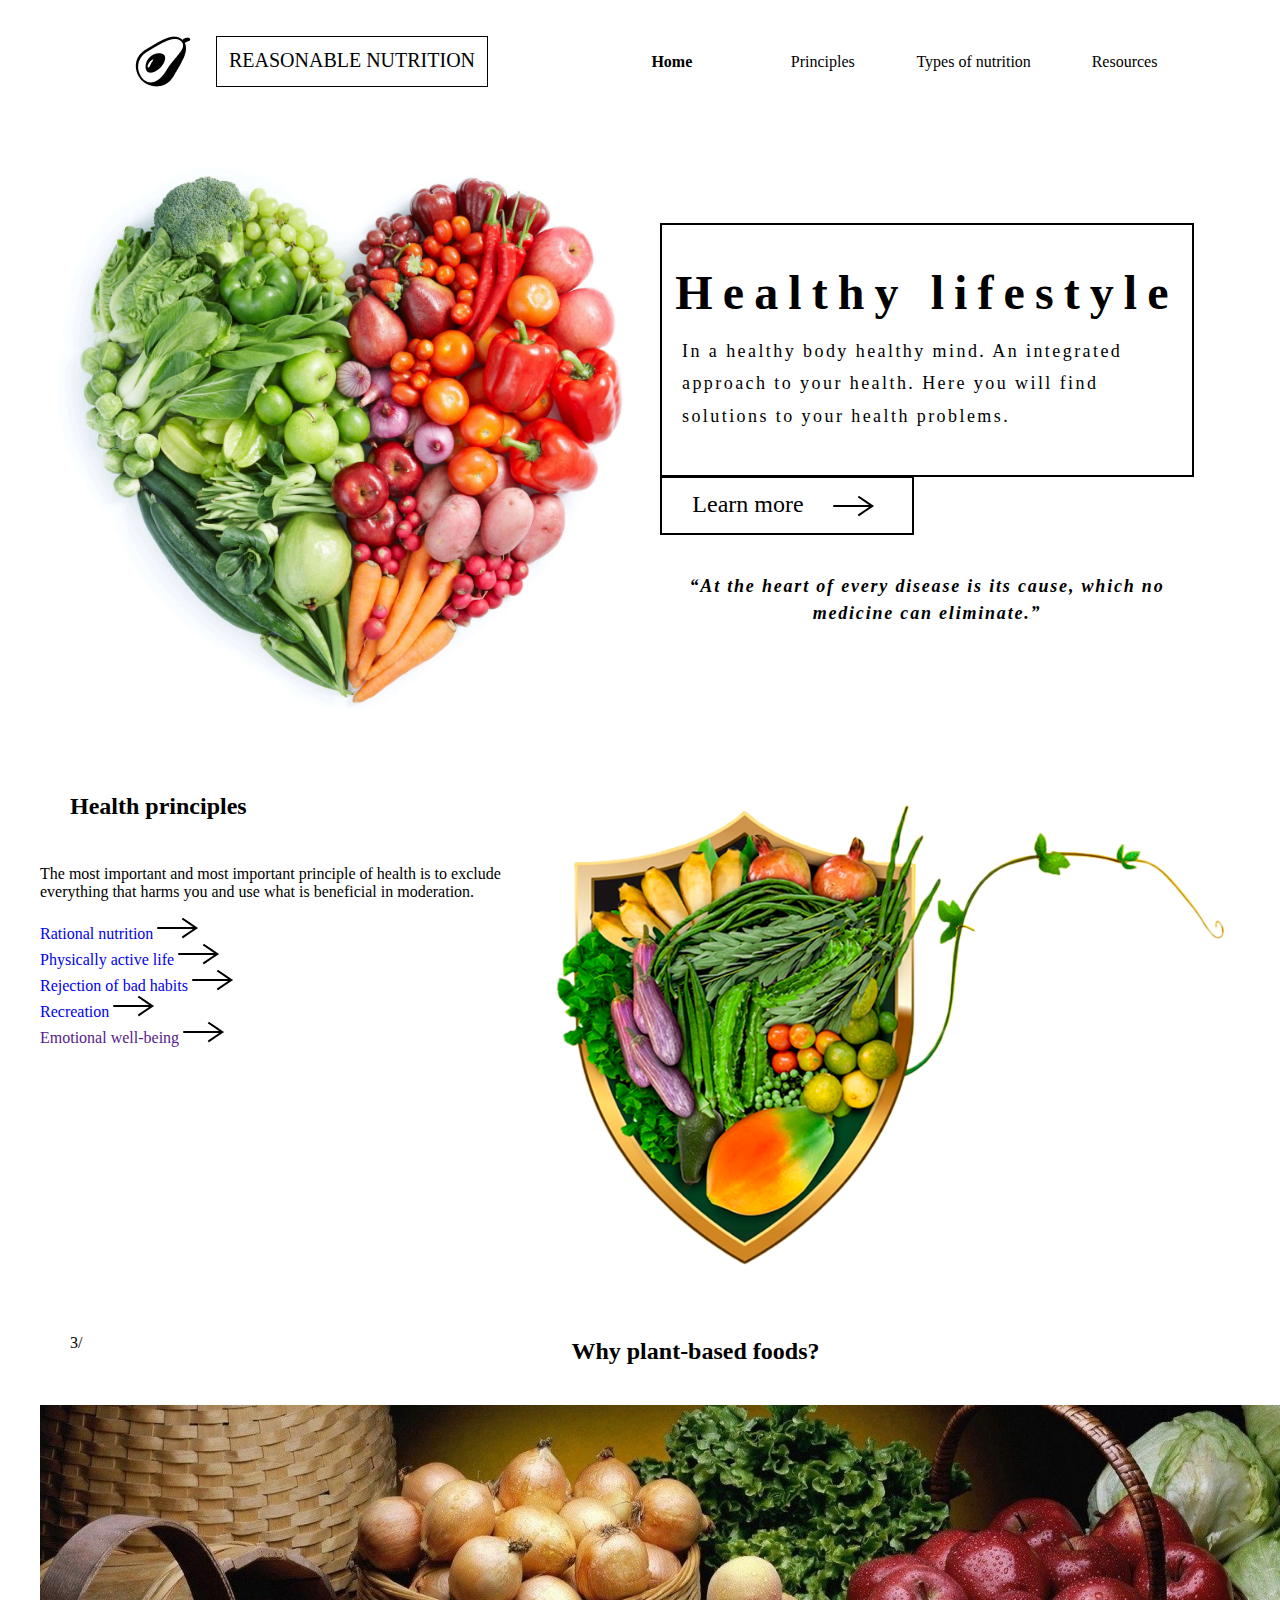
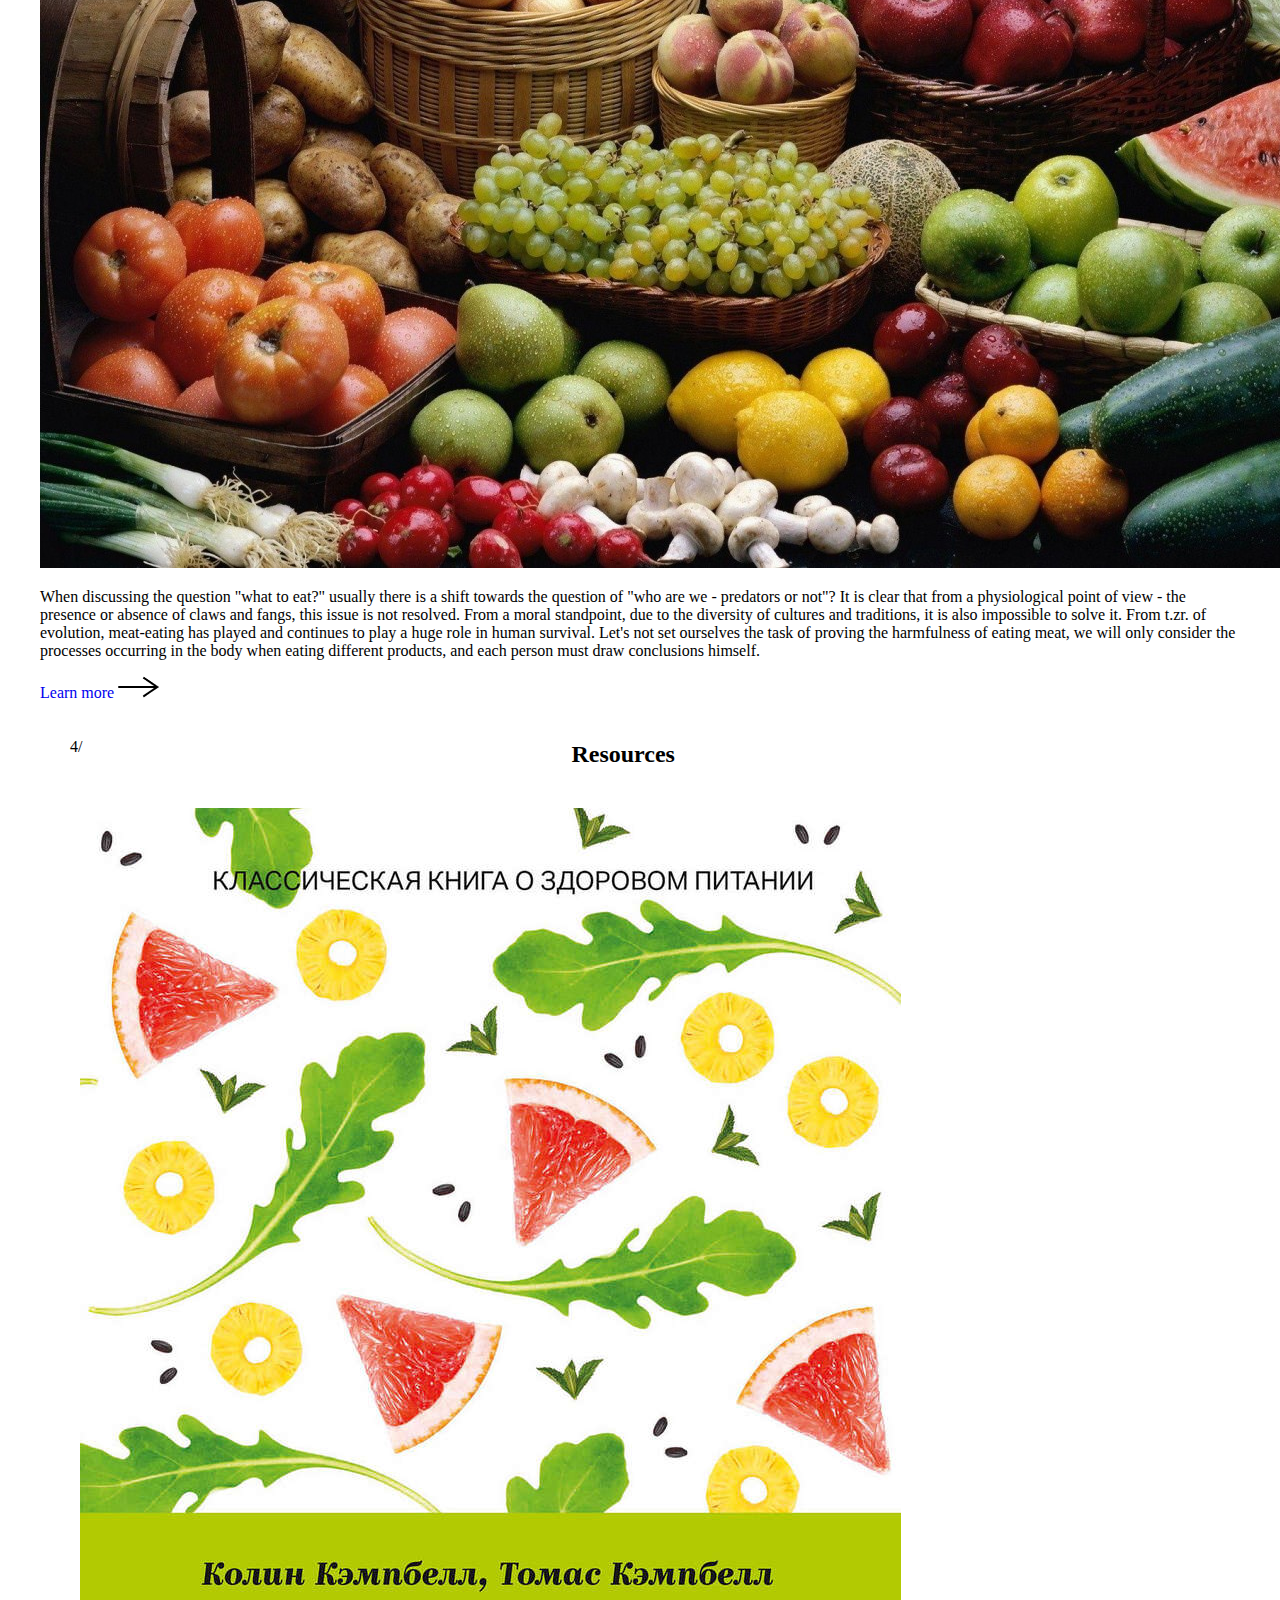
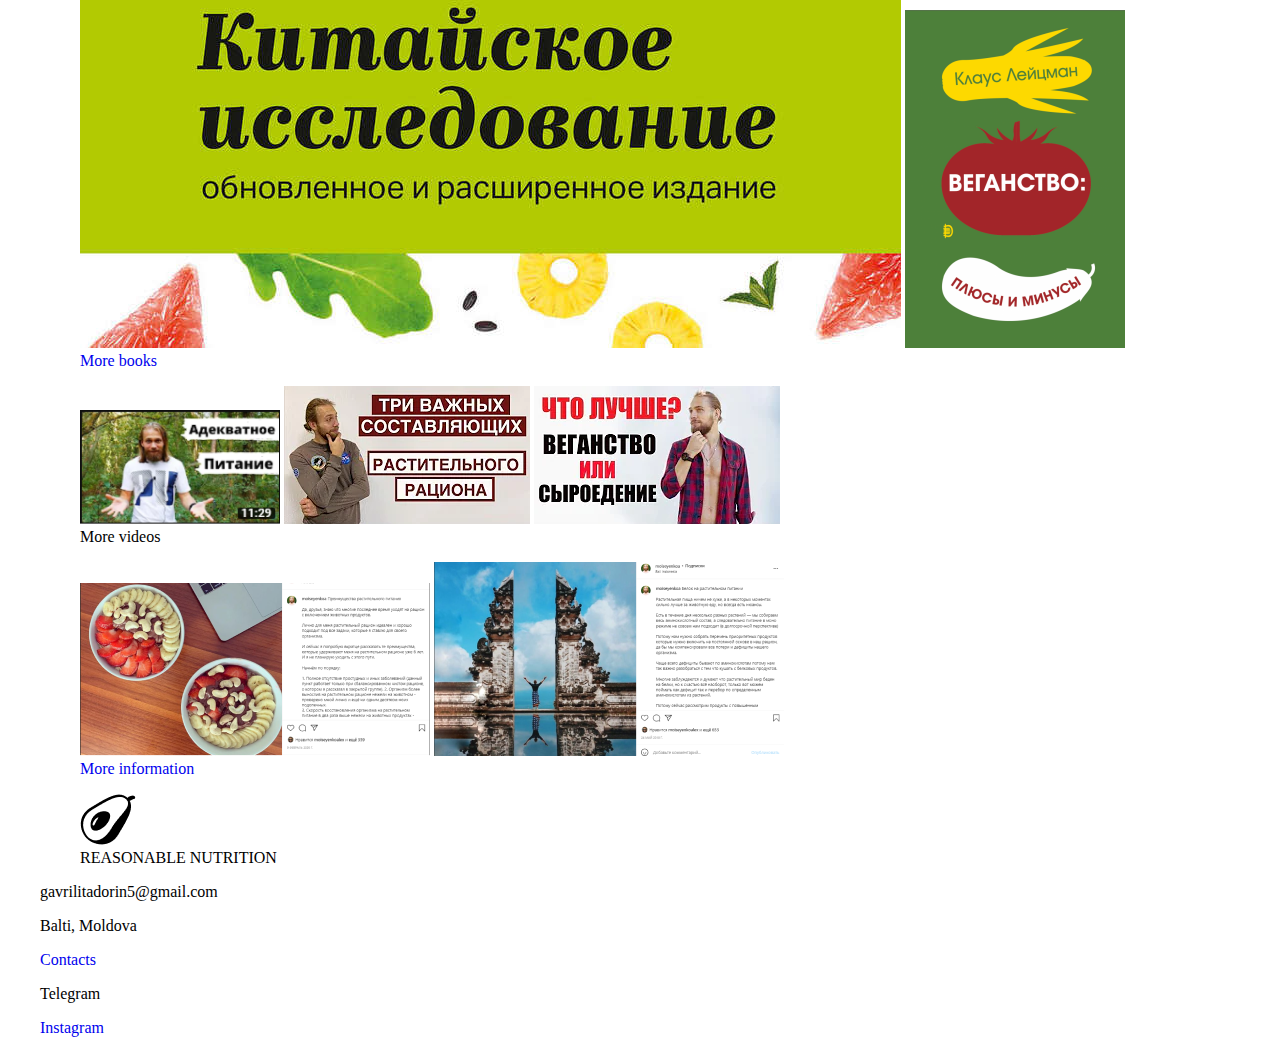
<file: public/index.html>
<!--Служебный тег для брайзера, который сообщает, на каком языке написан данный докумен-->
<!DOCTYPE html>
<!--Внутри тега html хранится все содержимое страницы-->
<html lang="ru">
<!-- #region -->

<head>
  <meta charset="UTF-8">
  <meta author="Gavrilita Dorin">
  <meta keywords="Здоровье тела, здоровый разум, правильное питание, принципы здоровья">
  <meta http-equiv="X-UA-Compatible" content="IE=edge">
  <meta name="viewport" content="width=device-width, initial-scale=1.0">
  <link rel="stylesheet" href="assets/css/style.css">
  <link rel="preconnect" href="https://fonts.googleapis.com">
  <link rel="preconnect" href="https://fonts.gstatic.com" crossorigin>
  <link href="https://fonts.googleapis.com/css2?family=Roboto&family=Yeseva+One&display=swap" rel="stylesheet">

  <title>Healthy life</title>
</head>

<body>
  <header class="header">
    <figure>
      <img src="assets/images/logo.png" alt="">
      <figcaption>REASONABLE NUTRITION</figcaption>
    </figure>
    <nav>
      <a href="#" class="active">Home</a>
      <a href="#">Principles</a>
      <a href="#">Types of nutrition</a>
      <a href="#">Resources</a>
    </nav>
  </header>
  <section id="main">
    <div class="heart">
      <img src="assets/images/Healthy-Eating.jpg" alt="">
      <!-- <span>To be healthy or just to appear? <br>
        That is the question!</span> -->
    </div>
    <div class="description">
      <div class="description-heading">
        <h2>Healthy lifestyle</h2>
        <p>In a healthy body healthy mind. An integrated approach to your health. Here you will find solutions to your
          health problems.</p>
      </div>
      <a href="#">
        <figure>
          <figcaption>Learn more</figcaption>
          <img src="assets/images/Vector-learnmore.png" alt="">
        </figure>
      </a>
      <div class="citate">
        <span>“At the heart of every disease is its cause, which no medicine can eliminate.”</span>
        <!-- <img src="/assets/images/Vector-go-dn.png" alt=""> -->
      </div>
    </div>

  </section>
  <section class="principl">
    <div id="brake">
      <header>
        <!-- <p>2/</p> -->
        <h2>Health principles</h2>
      </header>
      <article>
        <p>The most important and most important principle of health is to exclude everything that harms you and use
          what
          is beneficial in moderation.</p>
        <div>
          <a href="#">Rational nutrition</a>
          <img src="/assets/images/Vector-learnmore.png" alt="">
        </div>
        <div>
          <a href="#">Physically active life</a>
          <img src="/assets/images/Vector-learnmore.png" alt="">
        </div>
        <div>
          <a href="#">Rejection of bad habits</a>
          <img src="/assets/images/Vector-learnmore.png" alt="">
        </div>
        <div>
          <a href="#">Recreation</a>
          <img src="/assets/images/Vector-learnmore.png" alt="">
        </div>
        <div>
          <a href="">Emotional well-being</a>
          <img src="/assets/images/Vector-learnmore.png" alt="">
        </div>
      </article>
    </div>
    <img src="assets/images/unnamed-3.png" class="shield" alt="">
  </section>
  <section>
    <header>
      <p>3/</p>
      <h2>Why plant-based foods?</h2>
    </header>
    <article>
      <img src="/assets/images/products.jpg" alt="">
      <div>
        <div>
          <p><span>W</span>hen discussing the question "what to eat?" usually there is a shift towards the question of
            "who are we - predators or not"? It is clear that from a physiological point of view - the presence or
            absence of claws and fangs, this issue is not resolved. From a moral standpoint, due to the diversity of
            cultures and traditions, it is also impossible to solve it. From t.zr. of evolution, meat-eating has played
            and continues to play a huge role in human survival. Let's not set ourselves the task of proving the
            harmfulness of eating meat, we will only consider the processes occurring in the body when eating different
            products, and each person must draw conclusions himself.</p>
        </div>
        <div>
          <a href="#">Learn more</a>
          <img src="assets/images/Vector-learnmore.png" alt="">
        </div>
      </div>
    </article>
  </section>
  <section>
    <header>
      <p>4/</p>
      <h2>Resources</h2>
    </header>
    <article>
      <section>
        <figure>
          <img src="/assets/images/china.jfif" alt="">
          <img src="/assets/images/cover.png" alt="">
          <figcaption><a href="#">More books</a></figcaption>
        </figure>
      </section>
      <section>
        <figure>
          <img src="assets/images/image 1.png" alt="">
          <img src="assets/images/vegetables.webp" alt="">
          <img src="assets/images/raw-or-vegan.webp" alt="">
          <figcaption><a href="#"></a>More videos</figcaption>
        </figure>
      </section>
      <section>
        <figure>
          <img src="assets/images/insta1.png" alt="">
          <img src="assets/images/insta2.png" alt="">
          <figcaption><a href="#">More information</a></figcaption>
        </figure>
      </section>
    </article>
  </section>
  <footer>
    <section>
      <figure>
        <img src="assets/images/logo.png" alt="">
        <figcaption>REASONABLE NUTRITION</figcaption>
      </figure>
      <p><a href="#"></a>gavrilitadorin5@gmail.com</p>
      <p><a href="#"></a>Balti, Moldova</p>
    </section>
    <section>
      <p><a href="#">Contacts</a></p>
      <p><a href="#"></a>Telegram</p>
      <p><a href="#">Instagram</a></p>
    </section>


  </footer>


</body>

</html>
</file>
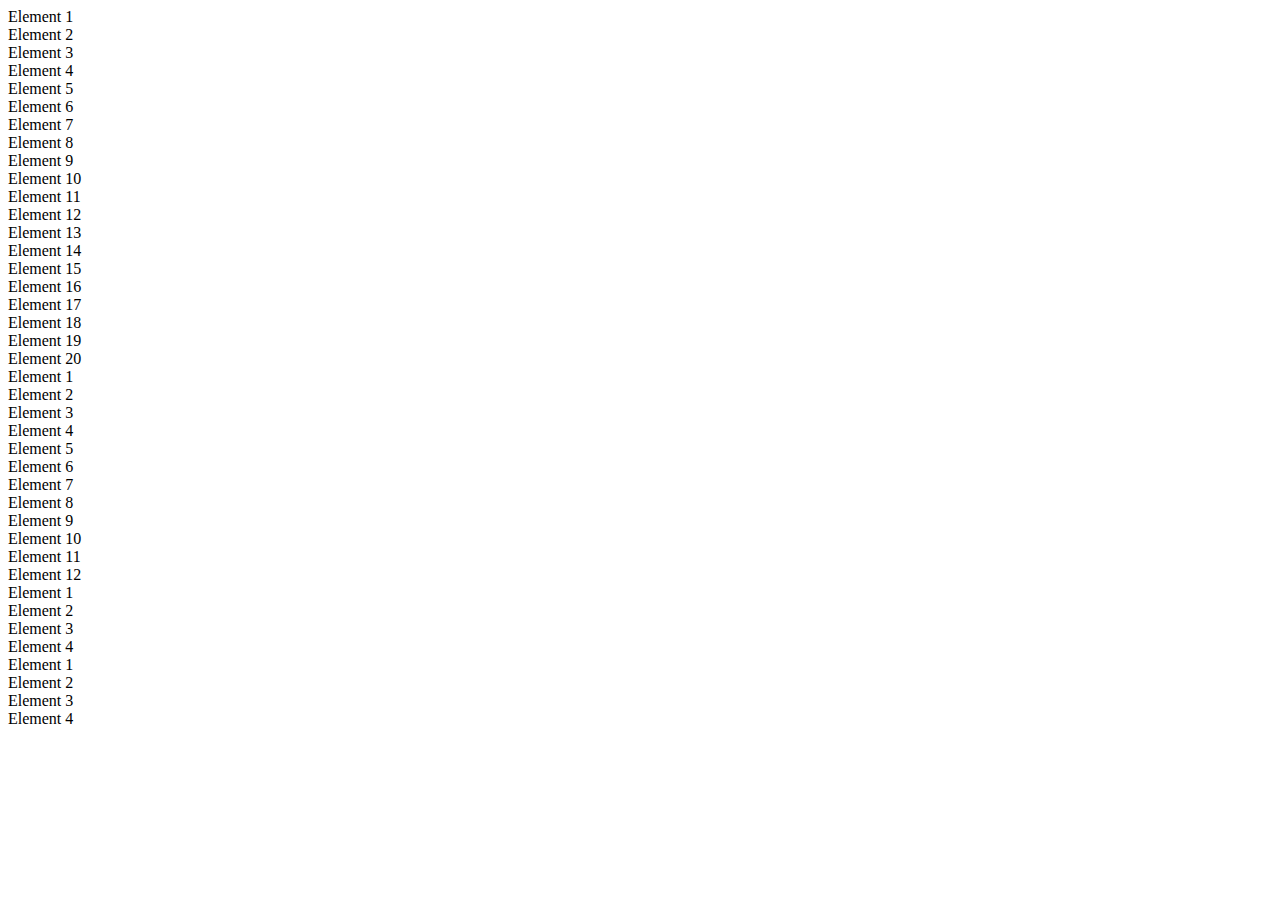
<file: public/CSS/14. CSS Position/index.html>
<!DOCTYPE html>
<html lang="en">
<head>
  <meta charset="UTF-8">
  <meta http-equiv="X-UA-Compatible" content="IE=edge">
  <meta name="viewport" content="width=device-width, initial-scale=1.0">
  <title>Document</title>
  <link rel="stylesheet" href="style.css">
</head>
<body>
  <div class="element">Element 1</div>
  <div class="element">Element 2</div>
  <div class="element">Element 3</div>
  <div class="element">Element 4</div>
  <div class="element relative">Element 5</div>
  <div class="element">Element 6</div>
  <div class="element">Element 7</div>
  <div class="element">Element 8</div>
  <div class="element">Element 9</div>
  <div class="element absolute">Element 10</div>
  <div class="element">Element 11</div>
  <div class="element">Element 12</div>
  <div class="element">Element 13</div>
  <div class="element">Element 14</div>
  <div class="element fixed">Element 15</div>
  <div class="element">Element 16</div>
  <div class="element">Element 17</div>
  <div class="element">Element 18</div>
  <div class="element">Element 19</div>
  <div class="element">Element 20</div>

  <div id="field">
    <div id="ball"></div>
  </div>

  <div class="element">Element 1</div>
  <div class="element">Element 2</div>
  <div class="element">Element 3</div>
  <div class="element">Element 4</div>
  <div class="element">Element 5</div>
  <div class="element">Element 6</div>
  <div class="element">Element 7</div>
  <div class="element">Element 8</div>
  <div class="element">Element 9</div>
  <div class="element">Element 10</div>
  <div class="element">Element 11</div>
  <div class="element">Element 12</div>
  <div class="element">Element 1</div>
  <div class="element">Element 2</div>
  <div class="element">Element 3</div>
  <div class="element">Element 4</div>
  <div class="element">Element 1</div>
  <div class="element">Element 2</div>
  <div class="element">Element 3</div>
  <div class="element">Element 4</div>
  

</body>
</html>
</file>
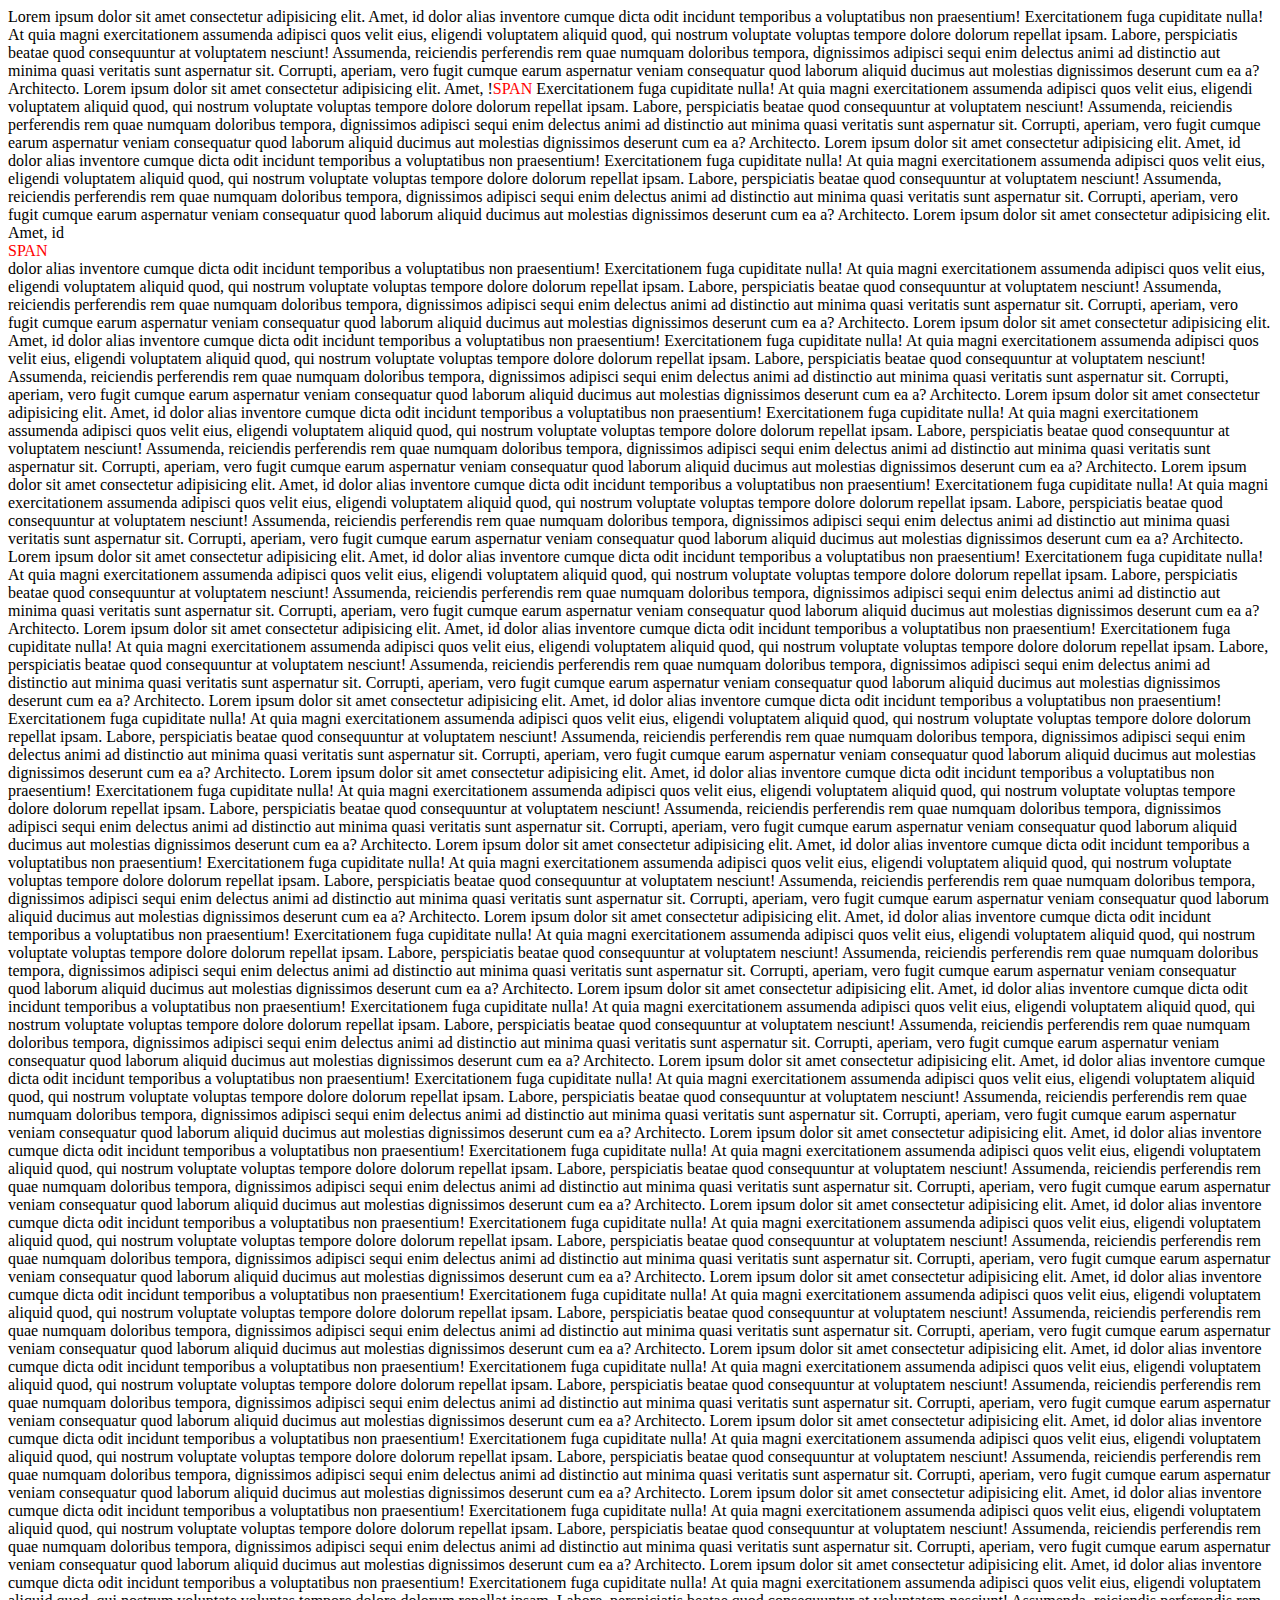
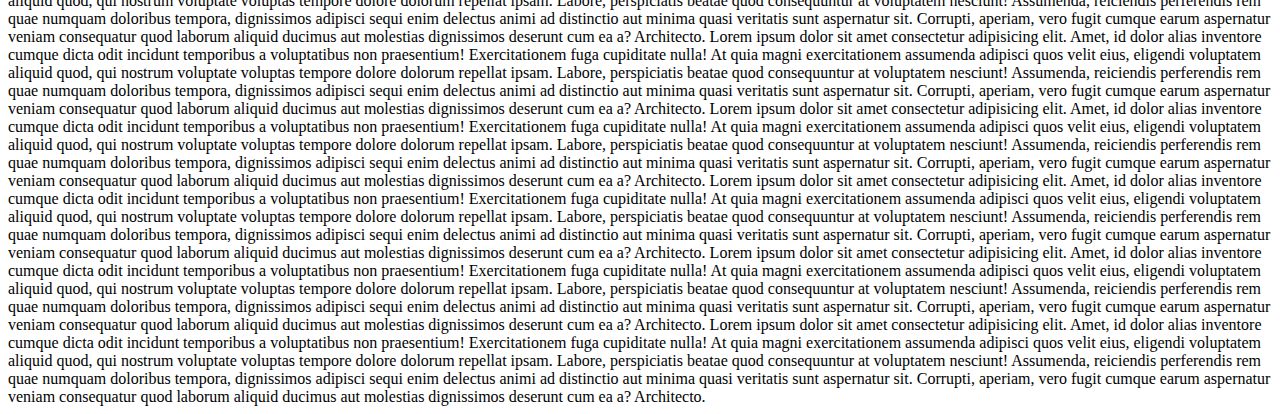
<file: new_document.html>
<!DOCTYPE html>
<html lang="en">
<head>
    <meta charset="UTF-8">
    <meta http-equiv="X-UA-Compatible" content="IE=edge">
    <meta name="viewport" content="width=device-width, initial-scale=1.0">
    <title>Document</title>
</head>
<body>
    Lorem ipsum dolor sit amet consectetur adipisicing elit. Amet, id dolor alias inventore cumque dicta odit incidunt temporibus a voluptatibus non praesentium! Exercitationem fuga cupiditate nulla! At quia magni exercitationem assumenda adipisci quos velit eius, eligendi voluptatem aliquid quod, qui nostrum voluptate voluptas tempore dolore dolorum repellat ipsam. Labore, perspiciatis beatae quod consequuntur at voluptatem nesciunt! Assumenda, reiciendis perferendis rem quae numquam doloribus tempora, dignissimos adipisci sequi enim delectus animi ad distinctio aut minima quasi veritatis sunt aspernatur sit. Corrupti, aperiam, vero fugit cumque earum aspernatur veniam consequatur quod laborum aliquid ducimus aut molestias dignissimos deserunt cum ea a? Architecto.
    Lorem ipsum dolor sit amet consectetur adipisicing elit. Amet, !<span style="color:red">SPAN</span> Exercitationem fuga cupiditate nulla! At quia magni exercitationem assumenda adipisci quos velit eius, eligendi voluptatem aliquid quod, qui nostrum voluptate voluptas tempore dolore dolorum repellat ipsam. Labore, perspiciatis beatae quod consequuntur at voluptatem nesciunt! Assumenda, reiciendis perferendis rem quae numquam doloribus tempora, dignissimos adipisci sequi enim delectus animi ad distinctio aut minima quasi veritatis sunt aspernatur sit. Corrupti, aperiam, vero fugit cumque earum aspernatur veniam consequatur quod laborum aliquid ducimus aut molestias dignissimos deserunt cum ea a? Architecto.
    Lorem ipsum dolor sit amet consectetur adipisicing elit. Amet, id dolor alias inventore cumque dicta odit incidunt temporibus a voluptatibus non praesentium! Exercitationem fuga cupiditate nulla! At quia magni exercitationem assumenda adipisci quos velit eius, eligendi voluptatem aliquid quod, qui nostrum voluptate voluptas tempore dolore dolorum repellat ipsam. Labore, perspiciatis beatae quod consequuntur at voluptatem nesciunt! Assumenda, reiciendis perferendis rem quae numquam doloribus tempora, dignissimos adipisci sequi enim delectus animi ad distinctio aut minima quasi veritatis sunt aspernatur sit. Corrupti, aperiam, vero fugit cumque earum aspernatur veniam consequatur quod laborum aliquid ducimus aut molestias dignissimos deserunt cum ea a? Architecto.
    Lorem ipsum dolor sit amet consectetur adipisicing elit. Amet, id <div style="color: red;">SPAN</div> dolor alias inventore cumque dicta odit incidunt temporibus a voluptatibus non praesentium! Exercitationem fuga cupiditate nulla! At quia magni exercitationem assumenda adipisci quos velit eius, eligendi voluptatem aliquid quod, qui nostrum voluptate voluptas tempore dolore dolorum repellat ipsam. Labore, perspiciatis beatae quod consequuntur at voluptatem nesciunt! Assumenda, reiciendis perferendis rem quae numquam doloribus tempora, dignissimos adipisci sequi enim delectus animi ad distinctio aut minima quasi veritatis sunt aspernatur sit. Corrupti, aperiam, vero fugit cumque earum aspernatur veniam consequatur quod laborum aliquid ducimus aut molestias dignissimos deserunt cum ea a? Architecto.
    Lorem ipsum dolor sit amet consectetur adipisicing elit. Amet, id dolor alias inventore cumque dicta odit incidunt temporibus a voluptatibus non praesentium! Exercitationem fuga cupiditate nulla! At quia magni exercitationem assumenda adipisci quos velit eius, eligendi voluptatem aliquid quod, qui nostrum voluptate voluptas tempore dolore dolorum repellat ipsam. Labore, perspiciatis beatae quod consequuntur at voluptatem nesciunt! Assumenda, reiciendis perferendis rem quae numquam doloribus tempora, dignissimos adipisci sequi enim delectus animi ad distinctio aut minima quasi veritatis sunt aspernatur sit. Corrupti, aperiam, vero fugit cumque earum aspernatur veniam consequatur quod laborum aliquid ducimus aut molestias dignissimos deserunt cum ea a? Architecto.
    Lorem ipsum dolor sit amet consectetur adipisicing elit. Amet, id dolor alias inventore cumque dicta odit incidunt temporibus a voluptatibus non praesentium! Exercitationem fuga cupiditate nulla! At quia magni exercitationem assumenda adipisci quos velit eius, eligendi voluptatem aliquid quod, qui nostrum voluptate voluptas tempore dolore dolorum repellat ipsam. Labore, perspiciatis beatae quod consequuntur at voluptatem nesciunt! Assumenda, reiciendis perferendis rem quae numquam doloribus tempora, dignissimos adipisci sequi enim delectus animi ad distinctio aut minima quasi veritatis sunt aspernatur sit. Corrupti, aperiam, vero fugit cumque earum aspernatur veniam consequatur quod laborum aliquid ducimus aut molestias dignissimos deserunt cum ea a? Architecto.
    Lorem ipsum dolor sit amet consectetur adipisicing elit. Amet, id dolor alias inventore cumque dicta odit incidunt temporibus a voluptatibus non praesentium! Exercitationem fuga cupiditate nulla! At quia magni exercitationem assumenda adipisci quos velit eius, eligendi voluptatem aliquid quod, qui nostrum voluptate voluptas tempore dolore dolorum repellat ipsam. Labore, perspiciatis beatae quod consequuntur at voluptatem nesciunt! Assumenda, reiciendis perferendis rem quae numquam doloribus tempora, dignissimos adipisci sequi enim delectus animi ad distinctio aut minima quasi veritatis sunt aspernatur sit. Corrupti, aperiam, vero fugit cumque earum aspernatur veniam consequatur quod laborum aliquid ducimus aut molestias dignissimos deserunt cum ea a? Architecto.
    Lorem ipsum dolor sit amet consectetur adipisicing elit. Amet, id dolor alias inventore cumque dicta odit incidunt temporibus a voluptatibus non praesentium! Exercitationem fuga cupiditate nulla! At quia magni exercitationem assumenda adipisci quos velit eius, eligendi voluptatem aliquid quod, qui nostrum voluptate voluptas tempore dolore dolorum repellat ipsam. Labore, perspiciatis beatae quod consequuntur at voluptatem nesciunt! Assumenda, reiciendis perferendis rem quae numquam doloribus tempora, dignissimos adipisci sequi enim delectus animi ad distinctio aut minima quasi veritatis sunt aspernatur sit. Corrupti, aperiam, vero fugit cumque earum aspernatur veniam consequatur quod laborum aliquid ducimus aut molestias dignissimos deserunt cum ea a? Architecto.
    Lorem ipsum dolor sit amet consectetur adipisicing elit. Amet, id dolor alias inventore cumque dicta odit incidunt temporibus a voluptatibus non praesentium! Exercitationem fuga cupiditate nulla! At quia magni exercitationem assumenda adipisci quos velit eius, eligendi voluptatem aliquid quod, qui nostrum voluptate voluptas tempore dolore dolorum repellat ipsam. Labore, perspiciatis beatae quod consequuntur at voluptatem nesciunt! Assumenda, reiciendis perferendis rem quae numquam doloribus tempora, dignissimos adipisci sequi enim delectus animi ad distinctio aut minima quasi veritatis sunt aspernatur sit. Corrupti, aperiam, vero fugit cumque earum aspernatur veniam consequatur quod laborum aliquid ducimus aut molestias dignissimos deserunt cum ea a? Architecto.
    Lorem ipsum dolor sit amet consectetur adipisicing elit. Amet, id dolor alias inventore cumque dicta odit incidunt temporibus a voluptatibus non praesentium! Exercitationem fuga cupiditate nulla! At quia magni exercitationem assumenda adipisci quos velit eius, eligendi voluptatem aliquid quod, qui nostrum voluptate voluptas tempore dolore dolorum repellat ipsam. Labore, perspiciatis beatae quod consequuntur at voluptatem nesciunt! Assumenda, reiciendis perferendis rem quae numquam doloribus tempora, dignissimos adipisci sequi enim delectus animi ad distinctio aut minima quasi veritatis sunt aspernatur sit. Corrupti, aperiam, vero fugit cumque earum aspernatur veniam consequatur quod laborum aliquid ducimus aut molestias dignissimos deserunt cum ea a? Architecto.
    Lorem ipsum dolor sit amet consectetur adipisicing elit. Amet, id dolor alias inventore cumque dicta odit incidunt temporibus a voluptatibus non praesentium! Exercitationem fuga cupiditate nulla! At quia magni exercitationem assumenda adipisci quos velit eius, eligendi voluptatem aliquid quod, qui nostrum voluptate voluptas tempore dolore dolorum repellat ipsam. Labore, perspiciatis beatae quod consequuntur at voluptatem nesciunt! Assumenda, reiciendis perferendis rem quae numquam doloribus tempora, dignissimos adipisci sequi enim delectus animi ad distinctio aut minima quasi veritatis sunt aspernatur sit. Corrupti, aperiam, vero fugit cumque earum aspernatur veniam consequatur quod laborum aliquid ducimus aut molestias dignissimos deserunt cum ea a? Architecto.
    Lorem ipsum dolor sit amet consectetur adipisicing elit. Amet, id dolor alias inventore cumque dicta odit incidunt temporibus a voluptatibus non praesentium! Exercitationem fuga cupiditate nulla! At quia magni exercitationem assumenda adipisci quos velit eius, eligendi voluptatem aliquid quod, qui nostrum voluptate voluptas tempore dolore dolorum repellat ipsam. Labore, perspiciatis beatae quod consequuntur at voluptatem nesciunt! Assumenda, reiciendis perferendis rem quae numquam doloribus tempora, dignissimos adipisci sequi enim delectus animi ad distinctio aut minima quasi veritatis sunt aspernatur sit. Corrupti, aperiam, vero fugit cumque earum aspernatur veniam consequatur quod laborum aliquid ducimus aut molestias dignissimos deserunt cum ea a? Architecto.
    Lorem ipsum dolor sit amet consectetur adipisicing elit. Amet, id dolor alias inventore cumque dicta odit incidunt temporibus a voluptatibus non praesentium! Exercitationem fuga cupiditate nulla! At quia magni exercitationem assumenda adipisci quos velit eius, eligendi voluptatem aliquid quod, qui nostrum voluptate voluptas tempore dolore dolorum repellat ipsam. Labore, perspiciatis beatae quod consequuntur at voluptatem nesciunt! Assumenda, reiciendis perferendis rem quae numquam doloribus tempora, dignissimos adipisci sequi enim delectus animi ad distinctio aut minima quasi veritatis sunt aspernatur sit. Corrupti, aperiam, vero fugit cumque earum aspernatur veniam consequatur quod laborum aliquid ducimus aut molestias dignissimos deserunt cum ea a? Architecto.
    Lorem ipsum dolor sit amet consectetur adipisicing elit. Amet, id dolor alias inventore cumque dicta odit incidunt temporibus a voluptatibus non praesentium! Exercitationem fuga cupiditate nulla! At quia magni exercitationem assumenda adipisci quos velit eius, eligendi voluptatem aliquid quod, qui nostrum voluptate voluptas tempore dolore dolorum repellat ipsam. Labore, perspiciatis beatae quod consequuntur at voluptatem nesciunt! Assumenda, reiciendis perferendis rem quae numquam doloribus tempora, dignissimos adipisci sequi enim delectus animi ad distinctio aut minima quasi veritatis sunt aspernatur sit. Corrupti, aperiam, vero fugit cumque earum aspernatur veniam consequatur quod laborum aliquid ducimus aut molestias dignissimos deserunt cum ea a? Architecto.
    Lorem ipsum dolor sit amet consectetur adipisicing elit. Amet, id dolor alias inventore cumque dicta odit incidunt temporibus a voluptatibus non praesentium! Exercitationem fuga cupiditate nulla! At quia magni exercitationem assumenda adipisci quos velit eius, eligendi voluptatem aliquid quod, qui nostrum voluptate voluptas tempore dolore dolorum repellat ipsam. Labore, perspiciatis beatae quod consequuntur at voluptatem nesciunt! Assumenda, reiciendis perferendis rem quae numquam doloribus tempora, dignissimos adipisci sequi enim delectus animi ad distinctio aut minima quasi veritatis sunt aspernatur sit. Corrupti, aperiam, vero fugit cumque earum aspernatur veniam consequatur quod laborum aliquid ducimus aut molestias dignissimos deserunt cum ea a? Architecto.
    Lorem ipsum dolor sit amet consectetur adipisicing elit. Amet, id dolor alias inventore cumque dicta odit incidunt temporibus a voluptatibus non praesentium! Exercitationem fuga cupiditate nulla! At quia magni exercitationem assumenda adipisci quos velit eius, eligendi voluptatem aliquid quod, qui nostrum voluptate voluptas tempore dolore dolorum repellat ipsam. Labore, perspiciatis beatae quod consequuntur at voluptatem nesciunt! Assumenda, reiciendis perferendis rem quae numquam doloribus tempora, dignissimos adipisci sequi enim delectus animi ad distinctio aut minima quasi veritatis sunt aspernatur sit. Corrupti, aperiam, vero fugit cumque earum aspernatur veniam consequatur quod laborum aliquid ducimus aut molestias dignissimos deserunt cum ea a? Architecto.
    Lorem ipsum dolor sit amet consectetur adipisicing elit. Amet, id dolor alias inventore cumque dicta odit incidunt temporibus a voluptatibus non praesentium! Exercitationem fuga cupiditate nulla! At quia magni exercitationem assumenda adipisci quos velit eius, eligendi voluptatem aliquid quod, qui nostrum voluptate voluptas tempore dolore dolorum repellat ipsam. Labore, perspiciatis beatae quod consequuntur at voluptatem nesciunt! Assumenda, reiciendis perferendis rem quae numquam doloribus tempora, dignissimos adipisci sequi enim delectus animi ad distinctio aut minima quasi veritatis sunt aspernatur sit. Corrupti, aperiam, vero fugit cumque earum aspernatur veniam consequatur quod laborum aliquid ducimus aut molestias dignissimos deserunt cum ea a? Architecto.
    Lorem ipsum dolor sit amet consectetur adipisicing elit. Amet, id dolor alias inventore cumque dicta odit incidunt temporibus a voluptatibus non praesentium! Exercitationem fuga cupiditate nulla! At quia magni exercitationem assumenda adipisci quos velit eius, eligendi voluptatem aliquid quod, qui nostrum voluptate voluptas tempore dolore dolorum repellat ipsam. Labore, perspiciatis beatae quod consequuntur at voluptatem nesciunt! Assumenda, reiciendis perferendis rem quae numquam doloribus tempora, dignissimos adipisci sequi enim delectus animi ad distinctio aut minima quasi veritatis sunt aspernatur sit. Corrupti, aperiam, vero fugit cumque earum aspernatur veniam consequatur quod laborum aliquid ducimus aut molestias dignissimos deserunt cum ea a? Architecto.
    Lorem ipsum dolor sit amet consectetur adipisicing elit. Amet, id dolor alias inventore cumque dicta odit incidunt temporibus a voluptatibus non praesentium! Exercitationem fuga cupiditate nulla! At quia magni exercitationem assumenda adipisci quos velit eius, eligendi voluptatem aliquid quod, qui nostrum voluptate voluptas tempore dolore dolorum repellat ipsam. Labore, perspiciatis beatae quod consequuntur at voluptatem nesciunt! Assumenda, reiciendis perferendis rem quae numquam doloribus tempora, dignissimos adipisci sequi enim delectus animi ad distinctio aut minima quasi veritatis sunt aspernatur sit. Corrupti, aperiam, vero fugit cumque earum aspernatur veniam consequatur quod laborum aliquid ducimus aut molestias dignissimos deserunt cum ea a? Architecto.
    Lorem ipsum dolor sit amet consectetur adipisicing elit. Amet, id dolor alias inventore cumque dicta odit incidunt temporibus a voluptatibus non praesentium! Exercitationem fuga cupiditate nulla! At quia magni exercitationem assumenda adipisci quos velit eius, eligendi voluptatem aliquid quod, qui nostrum voluptate voluptas tempore dolore dolorum repellat ipsam. Labore, perspiciatis beatae quod consequuntur at voluptatem nesciunt! Assumenda, reiciendis perferendis rem quae numquam doloribus tempora, dignissimos adipisci sequi enim delectus animi ad distinctio aut minima quasi veritatis sunt aspernatur sit. Corrupti, aperiam, vero fugit cumque earum aspernatur veniam consequatur quod laborum aliquid ducimus aut molestias dignissimos deserunt cum ea a? Architecto.
    Lorem ipsum dolor sit amet consectetur adipisicing elit. Amet, id dolor alias inventore cumque dicta odit incidunt temporibus a voluptatibus non praesentium! Exercitationem fuga cupiditate nulla! At quia magni exercitationem assumenda adipisci quos velit eius, eligendi voluptatem aliquid quod, qui nostrum voluptate voluptas tempore dolore dolorum repellat ipsam. Labore, perspiciatis beatae quod consequuntur at voluptatem nesciunt! Assumenda, reiciendis perferendis rem quae numquam doloribus tempora, dignissimos adipisci sequi enim delectus animi ad distinctio aut minima quasi veritatis sunt aspernatur sit. Corrupti, aperiam, vero fugit cumque earum aspernatur veniam consequatur quod laborum aliquid ducimus aut molestias dignissimos deserunt cum ea a? Architecto.
    Lorem ipsum dolor sit amet consectetur adipisicing elit. Amet, id dolor alias inventore cumque dicta odit incidunt temporibus a voluptatibus non praesentium! Exercitationem fuga cupiditate nulla! At quia magni exercitationem assumenda adipisci quos velit eius, eligendi voluptatem aliquid quod, qui nostrum voluptate voluptas tempore dolore dolorum repellat ipsam. Labore, perspiciatis beatae quod consequuntur at voluptatem nesciunt! Assumenda, reiciendis perferendis rem quae numquam doloribus tempora, dignissimos adipisci sequi enim delectus animi ad distinctio aut minima quasi veritatis sunt aspernatur sit. Corrupti, aperiam, vero fugit cumque earum aspernatur veniam consequatur quod laborum aliquid ducimus aut molestias dignissimos deserunt cum ea a? Architecto.
    Lorem ipsum dolor sit amet consectetur adipisicing elit. Amet, id dolor alias inventore cumque dicta odit incidunt temporibus a voluptatibus non praesentium! Exercitationem fuga cupiditate nulla! At quia magni exercitationem assumenda adipisci quos velit eius, eligendi voluptatem aliquid quod, qui nostrum voluptate voluptas tempore dolore dolorum repellat ipsam. Labore, perspiciatis beatae quod consequuntur at voluptatem nesciunt! Assumenda, reiciendis perferendis rem quae numquam doloribus tempora, dignissimos adipisci sequi enim delectus animi ad distinctio aut minima quasi veritatis sunt aspernatur sit. Corrupti, aperiam, vero fugit cumque earum aspernatur veniam consequatur quod laborum aliquid ducimus aut molestias dignissimos deserunt cum ea a? Architecto.
    Lorem ipsum dolor sit amet consectetur adipisicing elit. Amet, id dolor alias inventore cumque dicta odit incidunt temporibus a voluptatibus non praesentium! Exercitationem fuga cupiditate nulla! At quia magni exercitationem assumenda adipisci quos velit eius, eligendi voluptatem aliquid quod, qui nostrum voluptate voluptas tempore dolore dolorum repellat ipsam. Labore, perspiciatis beatae quod consequuntur at voluptatem nesciunt! Assumenda, reiciendis perferendis rem quae numquam doloribus tempora, dignissimos adipisci sequi enim delectus animi ad distinctio aut minima quasi veritatis sunt aspernatur sit. Corrupti, aperiam, vero fugit cumque earum aspernatur veniam consequatur quod laborum aliquid ducimus aut molestias dignissimos deserunt cum ea a? Architecto.
    Lorem ipsum dolor sit amet consectetur adipisicing elit. Amet, id dolor alias inventore cumque dicta odit incidunt temporibus a voluptatibus non praesentium! Exercitationem fuga cupiditate nulla! At quia magni exercitationem assumenda adipisci quos velit eius, eligendi voluptatem aliquid quod, qui nostrum voluptate voluptas tempore dolore dolorum repellat ipsam. Labore, perspiciatis beatae quod consequuntur at voluptatem nesciunt! Assumenda, reiciendis perferendis rem quae numquam doloribus tempora, dignissimos adipisci sequi enim delectus animi ad distinctio aut minima quasi veritatis sunt aspernatur sit. Corrupti, aperiam, vero fugit cumque earum aspernatur veniam consequatur quod laborum aliquid ducimus aut molestias dignissimos deserunt cum ea a? Architecto.
    Lorem ipsum dolor sit amet consectetur adipisicing elit. Amet, id dolor alias inventore cumque dicta odit incidunt temporibus a voluptatibus non praesentium! Exercitationem fuga cupiditate nulla! At quia magni exercitationem assumenda adipisci quos velit eius, eligendi voluptatem aliquid quod, qui nostrum voluptate voluptas tempore dolore dolorum repellat ipsam. Labore, perspiciatis beatae quod consequuntur at voluptatem nesciunt! Assumenda, reiciendis perferendis rem quae numquam doloribus tempora, dignissimos adipisci sequi enim delectus animi ad distinctio aut minima quasi veritatis sunt aspernatur sit. Corrupti, aperiam, vero fugit cumque earum aspernatur veniam consequatur quod laborum aliquid ducimus aut molestias dignissimos deserunt cum ea a? Architecto.
    Lorem ipsum dolor sit amet consectetur adipisicing elit. Amet, id dolor alias inventore cumque dicta odit incidunt temporibus a voluptatibus non praesentium! Exercitationem fuga cupiditate nulla! At quia magni exercitationem assumenda adipisci quos velit eius, eligendi voluptatem aliquid quod, qui nostrum voluptate voluptas tempore dolore dolorum repellat ipsam. Labore, perspiciatis beatae quod consequuntur at voluptatem nesciunt! Assumenda, reiciendis perferendis rem quae numquam doloribus tempora, dignissimos adipisci sequi enim delectus animi ad distinctio aut minima quasi veritatis sunt aspernatur sit. Corrupti, aperiam, vero fugit cumque earum aspernatur veniam consequatur quod laborum aliquid ducimus aut molestias dignissimos deserunt cum ea a? Architecto.
     
</body>
</html>
</file>
<file: public/assets/css/style.css>
body {
  width: 1200px;
  margin: 0 auto;
}

a {
  text-decoration: none;
}

header {
  display: grid;
  grid-template-columns: 1.5fr 2fr;
  margin-top: 20px;
  margin-bottom: 20px;
  margin-left: 30px;
}

header figure {
  display: grid;
  grid-template-columns: 1fr 3fr;
}

header.header figure img {
  margin: 0 25px;
}

header figure figcaption {
  border: 1px solid black;
  font-family: Playfair Display;
  /* margin: 10px 0; */
  padding: 10px;
  font-size: 20px;
  line-height: 27px;
  text-align: center;
  max-width: 250px;
}

header nav {
  display: grid;
  grid-template-columns: repeat(4, 1fr);
  align-items: center;
  margin: 0 40px 0 25px;
}

header nav a {
  font-family: Playfair Display;
  color: black;
  text-decoration: none;
  text-align: center;
}

header nav a.active {
  font-weight: bold;
}

section#main {
  display: grid;
  grid-template-columns: repeat(2, 1fr);
}

/* section#main div.heart {
  background: url(/assets/images/Healthy-Eating.jpg) no-repeat fixed;
} */

section#main div.heart img {
  width: 620px;
}

section#main div.description {
  display: grid;
  grid-template-rows: 350px 100px 100px;
  margin-right: 60px;
  font-family: Playfair Display;
}


section#main div.description-heading {
  display: grid;
  grid-template-rows: 100px 300px;
  border: 2px solid black;
  width: 530px;
  height: 250px;
  margin-top: 100px;
}

section#main div.description div.description-heading h2 {
  font-size: 48px;
  margin-bottom: 20px;
  text-align: center;
  letter-spacing: 0.21em;
}

section#main div.description-heading p {
  margin: 10px 30px 20px 20px;
  height: 100px;
  font-size: 18px;
  letter-spacing: 0.135em;
  line-height: 180.5%;
}

section#main div a figure {
  display: grid;
  grid-template-columns: 172px 40px;
  border: 2px solid black;
  margin: 0;
  margin-top: 3px;
  width: 250px;
  height: 55px;
  font-size: 24px;
  line-height: 32px;
  color: black;
  text-align: center;
  transition: all .3s;
}

section#main div a figure figcaption {
  margin: 10px;
}

section#main div a figure img {
  place-self: center;
}

section#main div a figure:hover {
  background-color: black;
  color: white
}

section#main div a figure:hover img {
  filter: invert(100%);
}

section#main div.description div.citate {
  font-style: italic;
  font-weight: bold;
  font-size: 18px;
  line-height: 150%;
  text-align: center;
  letter-spacing: 0.1em;
}

section.principl {
  display: grid;
  grid-template-columns: repeat(2, 1fr);  
}

.principl h2 {
  line-height: 160%;
  text-align: left;
}

section#brake{
  display: grid;
  grid-template-rows: 2fr 5fr;
}

img.shield{
  float: right;
  margin: 0 0 20px 20px;
  width: 700px;
}
</file>
<file: public/CSS/14. CSS Position/style.css>
div {
  display: block;
}
</file>
